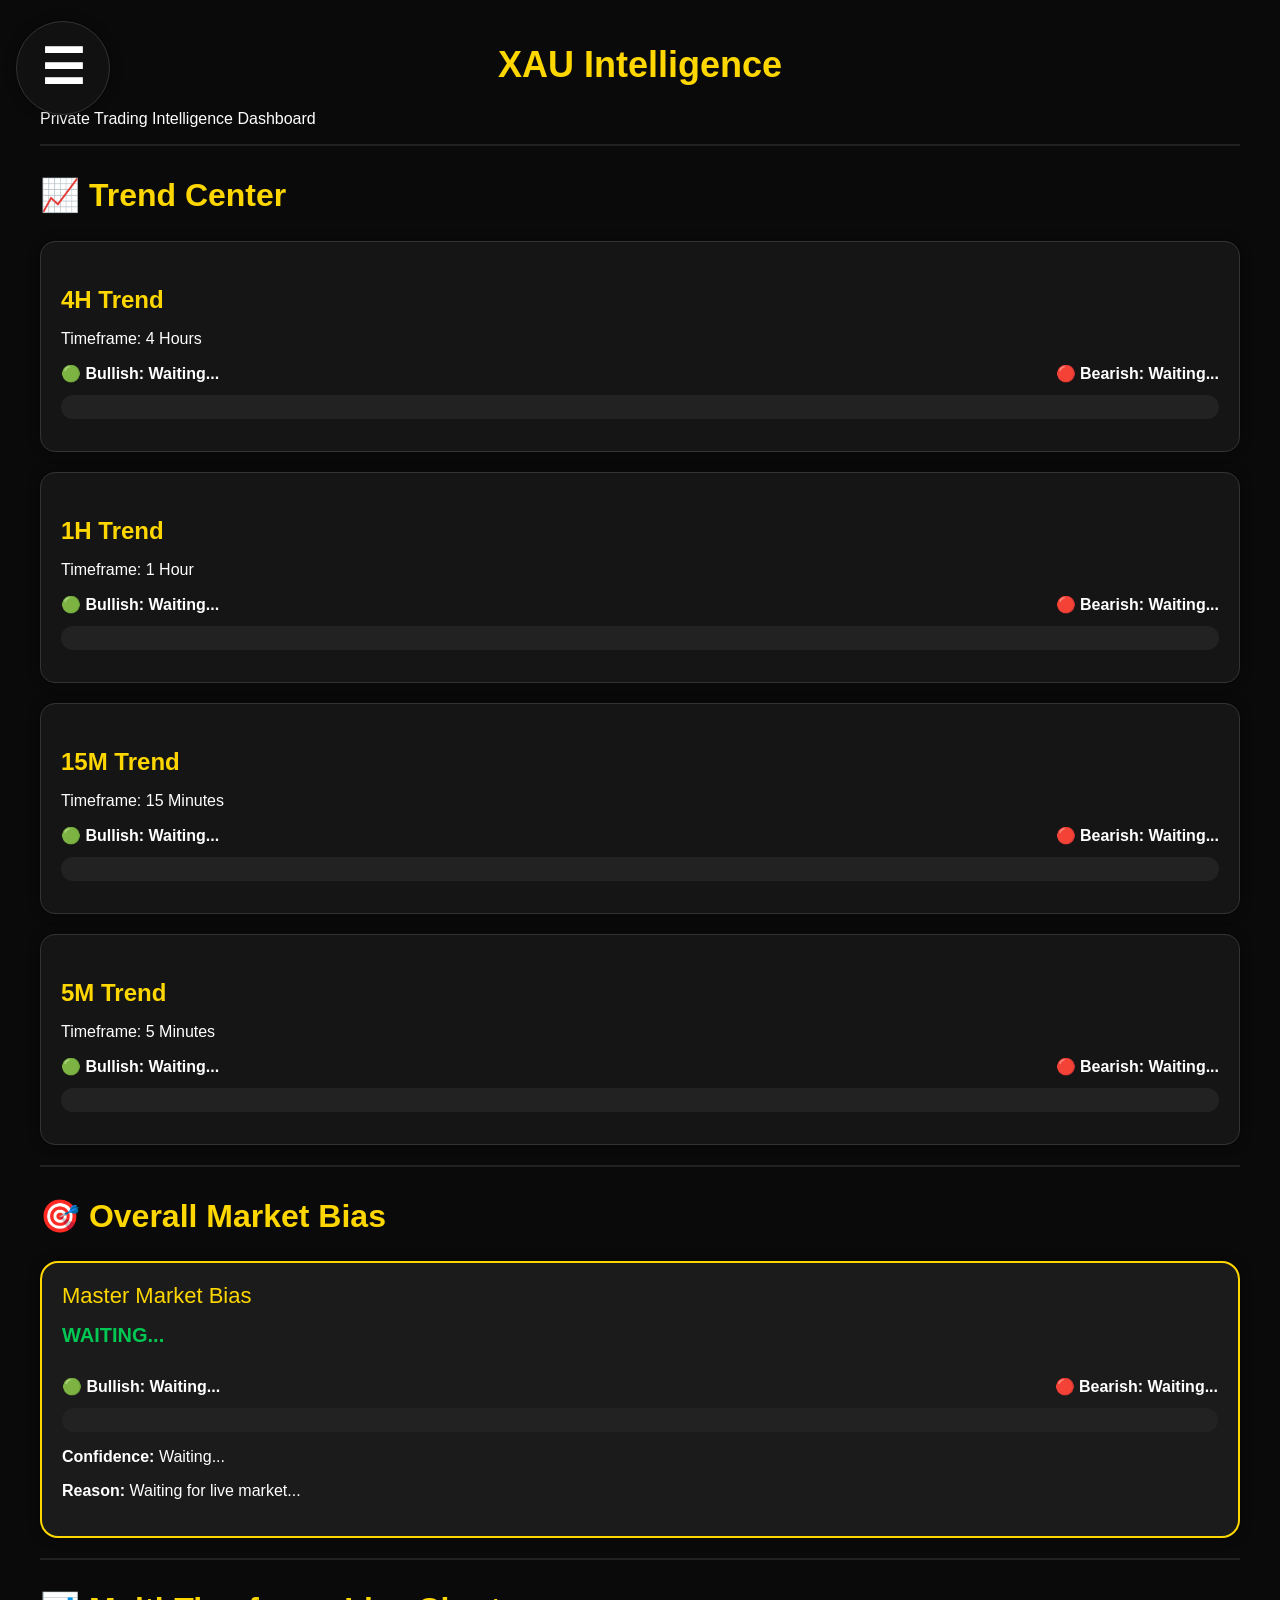
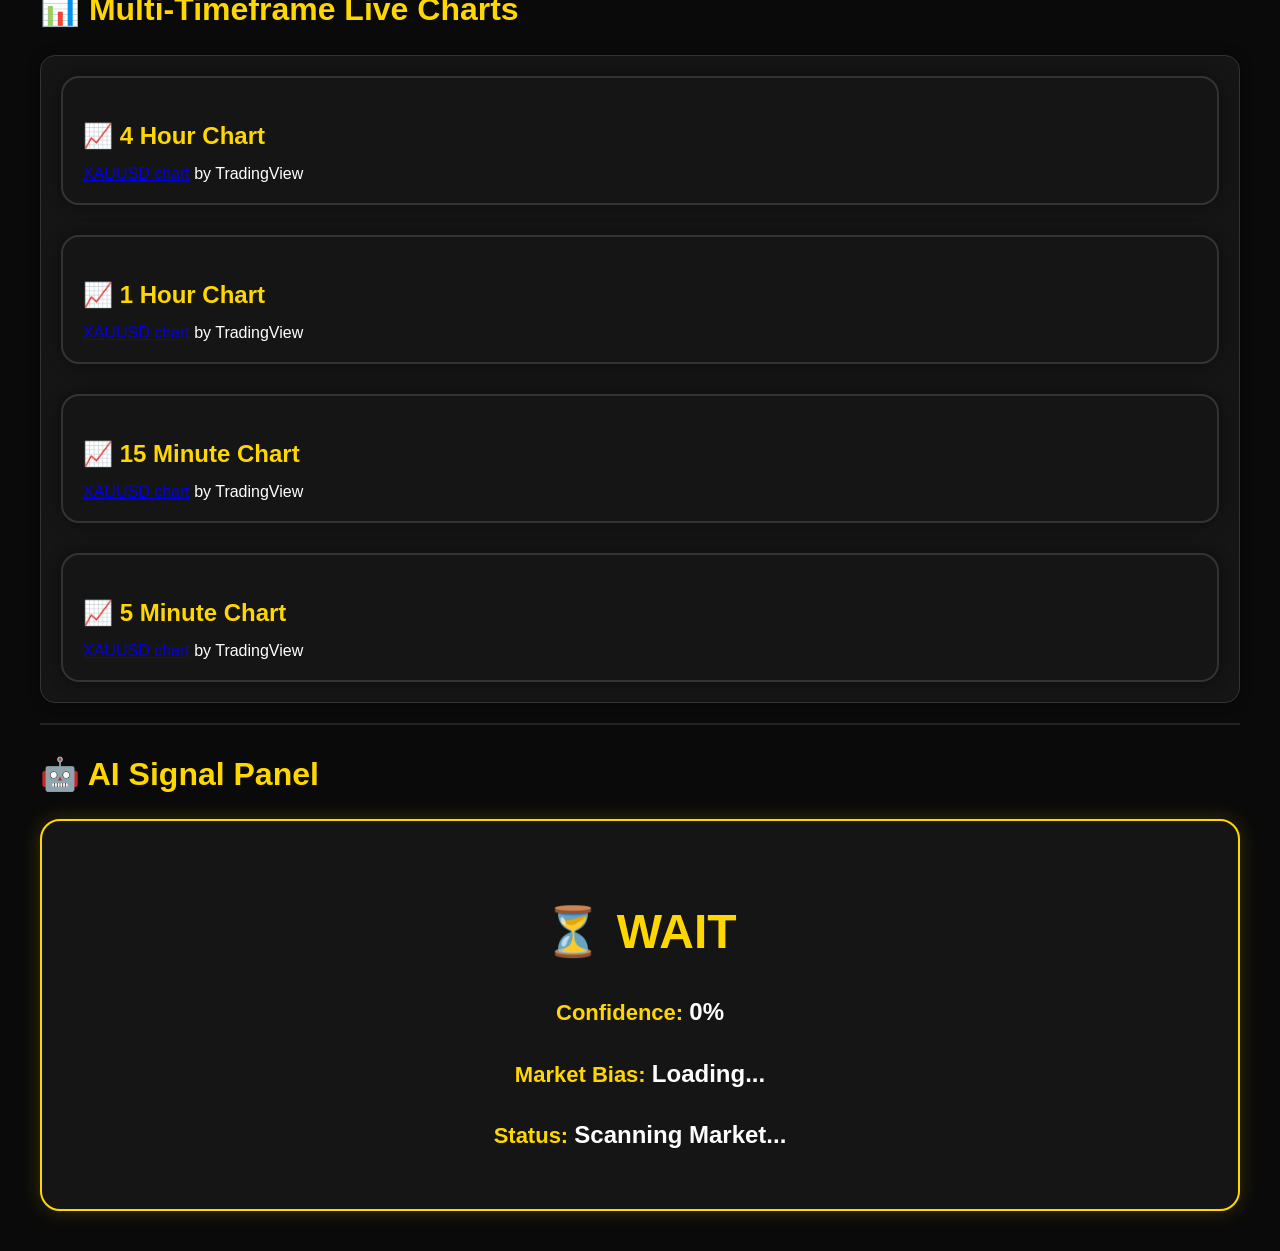
<file: index.html>
<!DOCTYPE html>
<html>
<head>
    <title>XAU Intelligence</title>
    <link rel="stylesheet" href="style.css">
</head>
<body>
<!-- =============================== -->
<!-- Floating Menu Bubble -->
<!-- =============================== -->

<div id="menuBubble">

</div>

<!-- =============================== -->
<!-- Hidden Navigation -->
<!-- =============================== -->

<div id="sideMenu">

<div class="menu-item" id="navDashboard">Dashboard</div>

<div class="menu-item" id="navJournal">Journal</div>

<div class="menu-item" id="navHistory">Trade History</div>

<div class="menu-item" id="navConsistency">Consistency</div>

<div class="menu-item" id="navNews">News</div>

<div class="menu-item" id="navSettings">Settings</div>
    
</div>

<div id="overlay"></div>

    <h1>XAU Intelligence</h1>

    <p>Private Trading Intelligence Dashboard</p>

    <hr>

    <h2>📈 Trend Center</h2>

    <div>
        <h3>4H Trend</h3>
        <p>Timeframe: 4 Hours</p>

        <div class="trend-header">
          <span><strong>🟢 Bullish:</strong> <span id="h4Bull">Waiting...</span></span>
          <span><strong>🔴 Bearish:</strong> <span id="h4Bear">Waiting...</span></span>
        </div>

<div class="meter">
    <div class="bullish-fill" id="h4BullFill"></div>
    <div class="bearish-fill" id="h4BearFill"></div>
</div>
    </div>

    <div>
        <h3>1H Trend</h3>
        <p>Timeframe: 1 Hour</p>

        <div class="trend-header">
            <span><strong>🟢 Bullish:</strong> <span id="h1Bull">Waiting...</span></span>
            <span><strong>🔴 Bearish:</strong> <span id="h1Bear">Waiting...</span></span>
        </div>

        <div class="meter">
    <div class="bullish-fill" id="h1BullFill"></div>
    <div class="bearish-fill" id="h1BearFill"></div>
            </div>
    </div>

    <div>
        <h3>15M Trend</h3>
        <p>Timeframe: 15 Minutes</p>

        <div class="trend-header">
            <span><strong>🟢 Bullish:</strong> <span id="m15Bull">Waiting...</span></span>
            <span><strong>🔴 Bearish:</strong> <span id="m15Bear">Waiting...</span></span>
        </div>

        <div class="meter">
    <div class="bullish-fill" id="m15BullFill"></div>
    <div class="bearish-fill" id="m15BearFill"></div>
        </div>
    </div>

    <div>
        <h3>5M Trend</h3>
        <p>Timeframe: 5 Minutes</p>

        <div class="trend-header">
            <span><strong>🟢 Bullish:</strong> <span id="m5Bull">Waiting...</span></span>
            <span><strong>🔴 Bearish:</strong> <span id="m5Bear">Waiting...</span></span>
        </div>

<div class="meter">
    <div class="bullish-fill" id="m5BullFill"></div>
    <div class="bearish-fill" id="m5BearFill"></div>
</div>
    </div>

    <hr>

    <h2>🎯 Overall Market Bias</h2>

    <div class="bias-card">

        <div class="bias-title">
            Master Market Bias
        </div>

        <div class="bias-status" id="masterBiasStatus">
    WAITING...
        </div>
        <br>

        <div class="trend-header">
            <span><strong>🟢 Bullish:</strong> <span id="masterBull">Waiting...</span></span>
            <span><strong>🔴 Bearish:</strong> <span id="masterBear">Waiting...</span></span>
        </div>

        <div class="meter">
            <div class="bullish-fill" id="masterBullFill" style="width:0%;"></div>
            <div class="bearish-fill" id="masterBearFill" style="width:0%;"></div>
        </div>

        <p><strong>Confidence:</strong> <span id="masterConfidence">Waiting...</span></p>

        <p><strong>Reason:</strong> <span id="masterReason">Waiting for live market...</span></p>

    </div>

    <hr>

<h2>📊 Multi-Timeframe Live Charts</h2>

<div id="chart-section">

    <div class="chart-card">
        <h3>📈 4 Hour Chart</h3>
        <!-- TradingView Widget BEGIN -->
<div class="tradingview-widget-container">
  <div class="tradingview-widget-container__widget"></div>
  <div class="tradingview-widget-copyright"><a href="https://www.tradingview.com/symbols/XAUUSD/?exchange=OANDA" rel="noopener nofollow" target="_blank"><span class="blue-text">XAUUSD chart</span></a><span class="trademark"> by TradingView</span></div>
  <script type="text/javascript" src="https://s3.tradingview.com/external-embedding/embed-widget-advanced-chart.js" async>
  {
  "allow_symbol_change": true,
  "calendar": false,
  "details": false,
  "hide_side_toolbar": true,
  "hide_top_toolbar": false,
  "hide_legend": false,
  "hide_volume": false,
  "hotlist": false,
  "interval": "240",
  "locale": "en",
  "save_image": true,
  "style": "1",
  "symbol": "OANDA:XAUUSD",
  "theme": "dark",
  "timezone": "Etc/UTC",
  "backgroundColor": "#0F0F0F",
  "gridColor": "rgba(242, 242, 242, 0.06)",
  "watchlist": [],
  "withdateranges": false,
  "compareSymbols": [],
  "studies": [],
  "width": 880,
  "height": 650
}
  </script>
</div>
<!-- TradingView Widget END -->
    </div>

    <div class="chart-card">
        <h3>📈 1 Hour Chart</h3>
        <!-- TradingView Widget BEGIN -->
<div class="tradingview-widget-container">
  <div class="tradingview-widget-container__widget"></div>
  <div class="tradingview-widget-copyright"><a href="https://www.tradingview.com/symbols/XAUUSD/?exchange=OANDA" rel="noopener nofollow" target="_blank"><span class="blue-text">XAUUSD chart</span></a><span class="trademark"> by TradingView</span></div>
  <script type="text/javascript" src="https://s3.tradingview.com/external-embedding/embed-widget-advanced-chart.js" async>
  {
  "allow_symbol_change": true,
  "calendar": false,
  "details": false,
  "hide_side_toolbar": true,
  "hide_top_toolbar": false,
  "hide_legend": false,
  "hide_volume": false,
  "hotlist": false,
  "interval": "60",
  "locale": "en",
  "save_image": true,
  "style": "1",
  "symbol": "OANDA:XAUUSD",
  "theme": "dark",
  "timezone": "Etc/UTC",
  "backgroundColor": "#0F0F0F",
  "gridColor": "rgba(242, 242, 242, 0.06)",
  "watchlist": [],
  "withdateranges": false,
  "compareSymbols": [],
  "studies": [],
  "width": 880,
  "height": 650
}
  </script>
</div>
<!-- TradingView Widget END -->
    </div>

    <div class="chart-card">
        <h3>📈 15 Minute Chart</h3>
        <!-- TradingView Widget BEGIN -->
<div class="tradingview-widget-container">
  <div class="tradingview-widget-container__widget"></div>
  <div class="tradingview-widget-copyright"><a href="https://www.tradingview.com/symbols/XAUUSD/?exchange=OANDA" rel="noopener nofollow" target="_blank"><span class="blue-text">XAUUSD chart</span></a><span class="trademark"> by TradingView</span></div>
  <script type="text/javascript" src="https://s3.tradingview.com/external-embedding/embed-widget-advanced-chart.js" async>
  {
  "allow_symbol_change": true,
  "calendar": false,
  "details": false,
  "hide_side_toolbar": true,
  "hide_top_toolbar": false,
  "hide_legend": false,
  "hide_volume": false,
  "hotlist": false,
  "interval": "15",
  "locale": "en",
  "save_image": true,
  "style": "1",
  "symbol": "OANDA:XAUUSD",
  "theme": "dark",
  "timezone": "Etc/UTC",
  "backgroundColor": "#0F0F0F",
  "gridColor": "rgba(242, 242, 242, 0.06)",
  "watchlist": [],
  "withdateranges": false,
  "compareSymbols": [],
  "studies": [],
  "width": 880,
  "height": 650
}
  </script>
</div>
<!-- TradingView Widget END -->
    </div>

    <div class="chart-card">
        <h3>📈 5 Minute Chart</h3>
        <!-- TradingView Widget BEGIN -->
<div class="tradingview-widget-container">
  <div class="tradingview-widget-container__widget"></div>
  <div class="tradingview-widget-copyright"><a href="https://www.tradingview.com/symbols/XAUUSD/?exchange=OANDA" rel="noopener nofollow" target="_blank"><span class="blue-text">XAUUSD chart</span></a><span class="trademark"> by TradingView</span></div>
  <script type="text/javascript" src="https://s3.tradingview.com/external-embedding/embed-widget-advanced-chart.js" async>
  {
  "allow_symbol_change": true,
  "calendar": false,
  "details": false,
  "hide_side_toolbar": true,
  "hide_top_toolbar": false,
  "hide_legend": false,
  "hide_volume": false,
  "hotlist": false,
  "interval": "5",
  "locale": "en",
  "save_image": true,
  "style": "1",
  "symbol": "OANDA:XAUUSD",
  "theme": "dark",
  "timezone": "Etc/UTC",
  "backgroundColor": "#0F0F0F",
  "gridColor": "rgba(242, 242, 242, 0.06)",
  "watchlist": [],
  "withdateranges": false,
  "compareSymbols": [],
  "studies": [],
  "width": 880,
  "height": 650
}
  </script>
</div>
<!-- TradingView Widget END -->
    </div>

</div>

    <hr>

    <h2>🤖 AI Signal Panel</h2>

<div id="ai-signal-panel" class="signal-card">

    <h3 id="signal-type">⏳ WAIT</h3>

    <p>
        <strong>Confidence:</strong>
        <span id="signal-confidence">0%</span>
    </p>

    <p>
        <strong>Market Bias:</strong>
        <span id="market-bias">Loading...</span>
    </p>

    <p>
        <strong>Status:</strong>
        <span id="signal-status">Scanning Market...</span>
    </p>

</div>

<script src="database.js"></script>
<script src="learning-engine.js"></script>
<script src="script.js"></script>
<script src="navigation.js"></script>
</body>
</html>
</file>
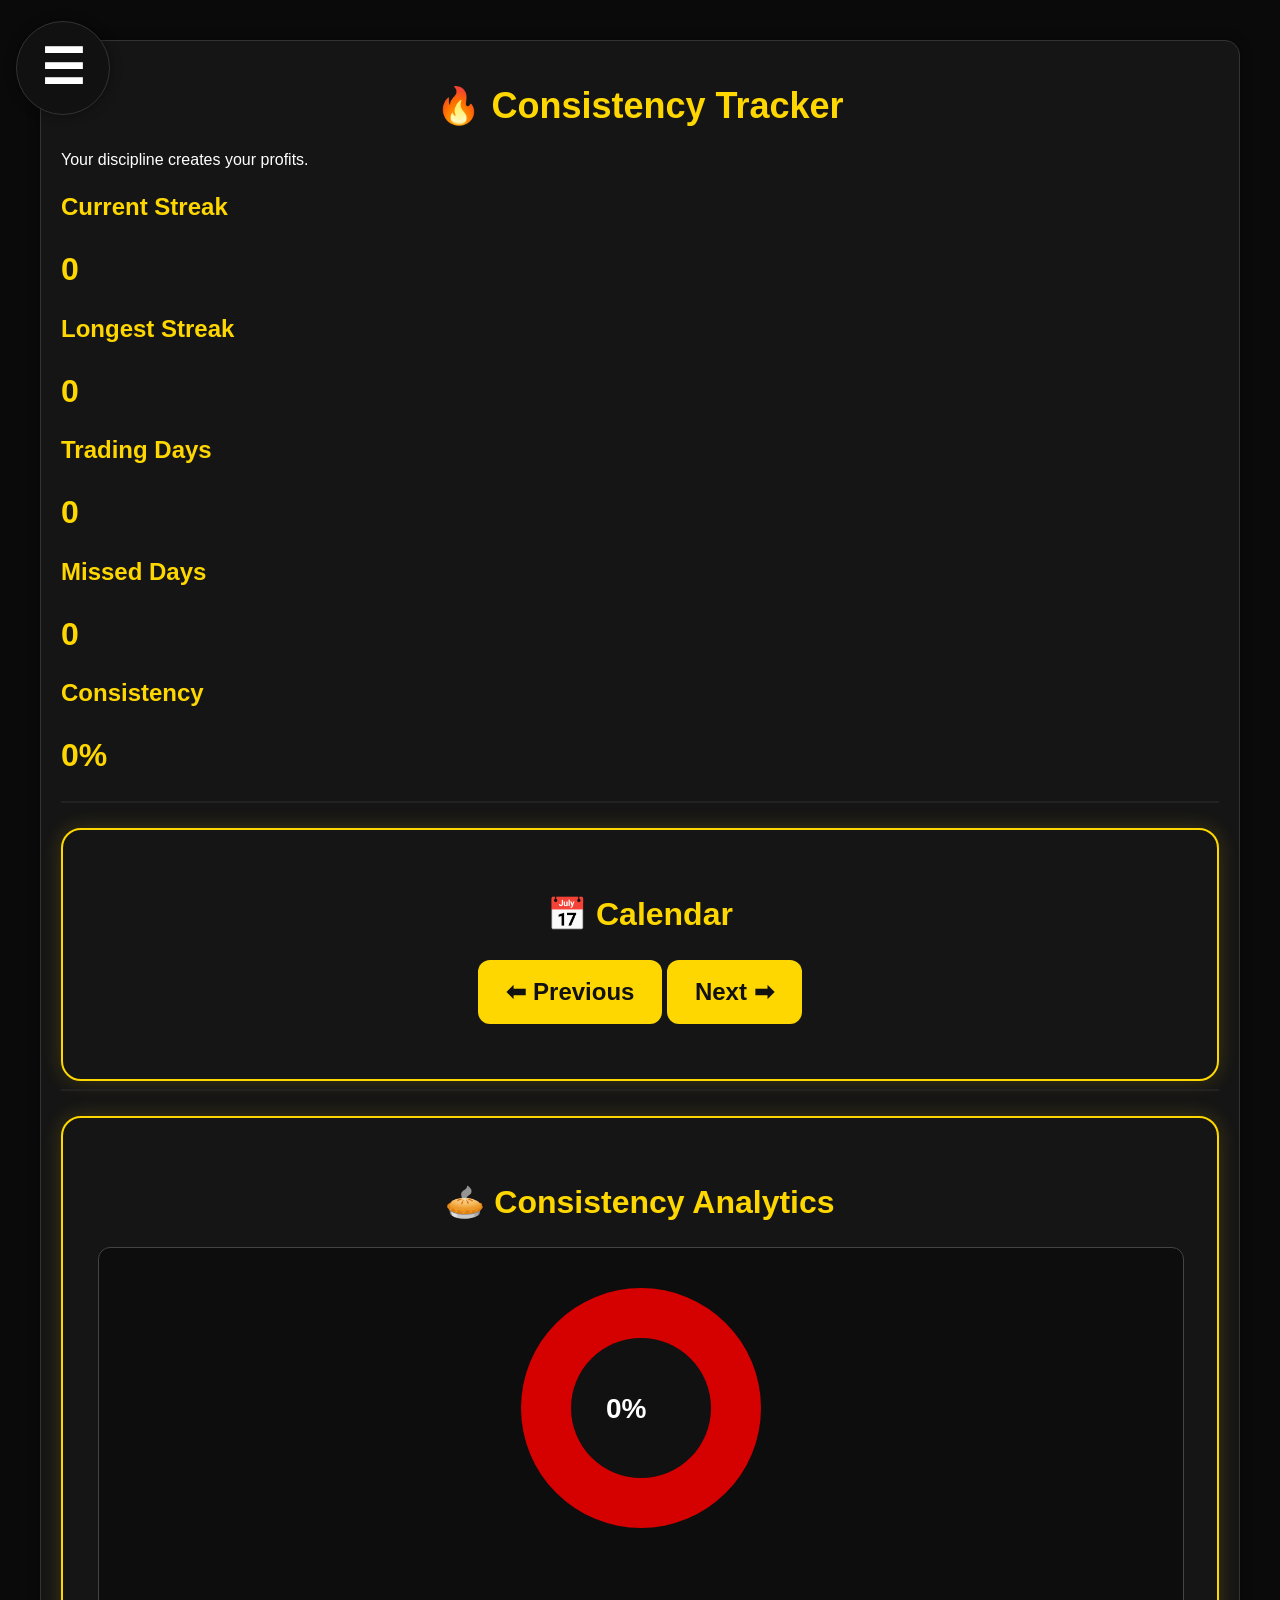
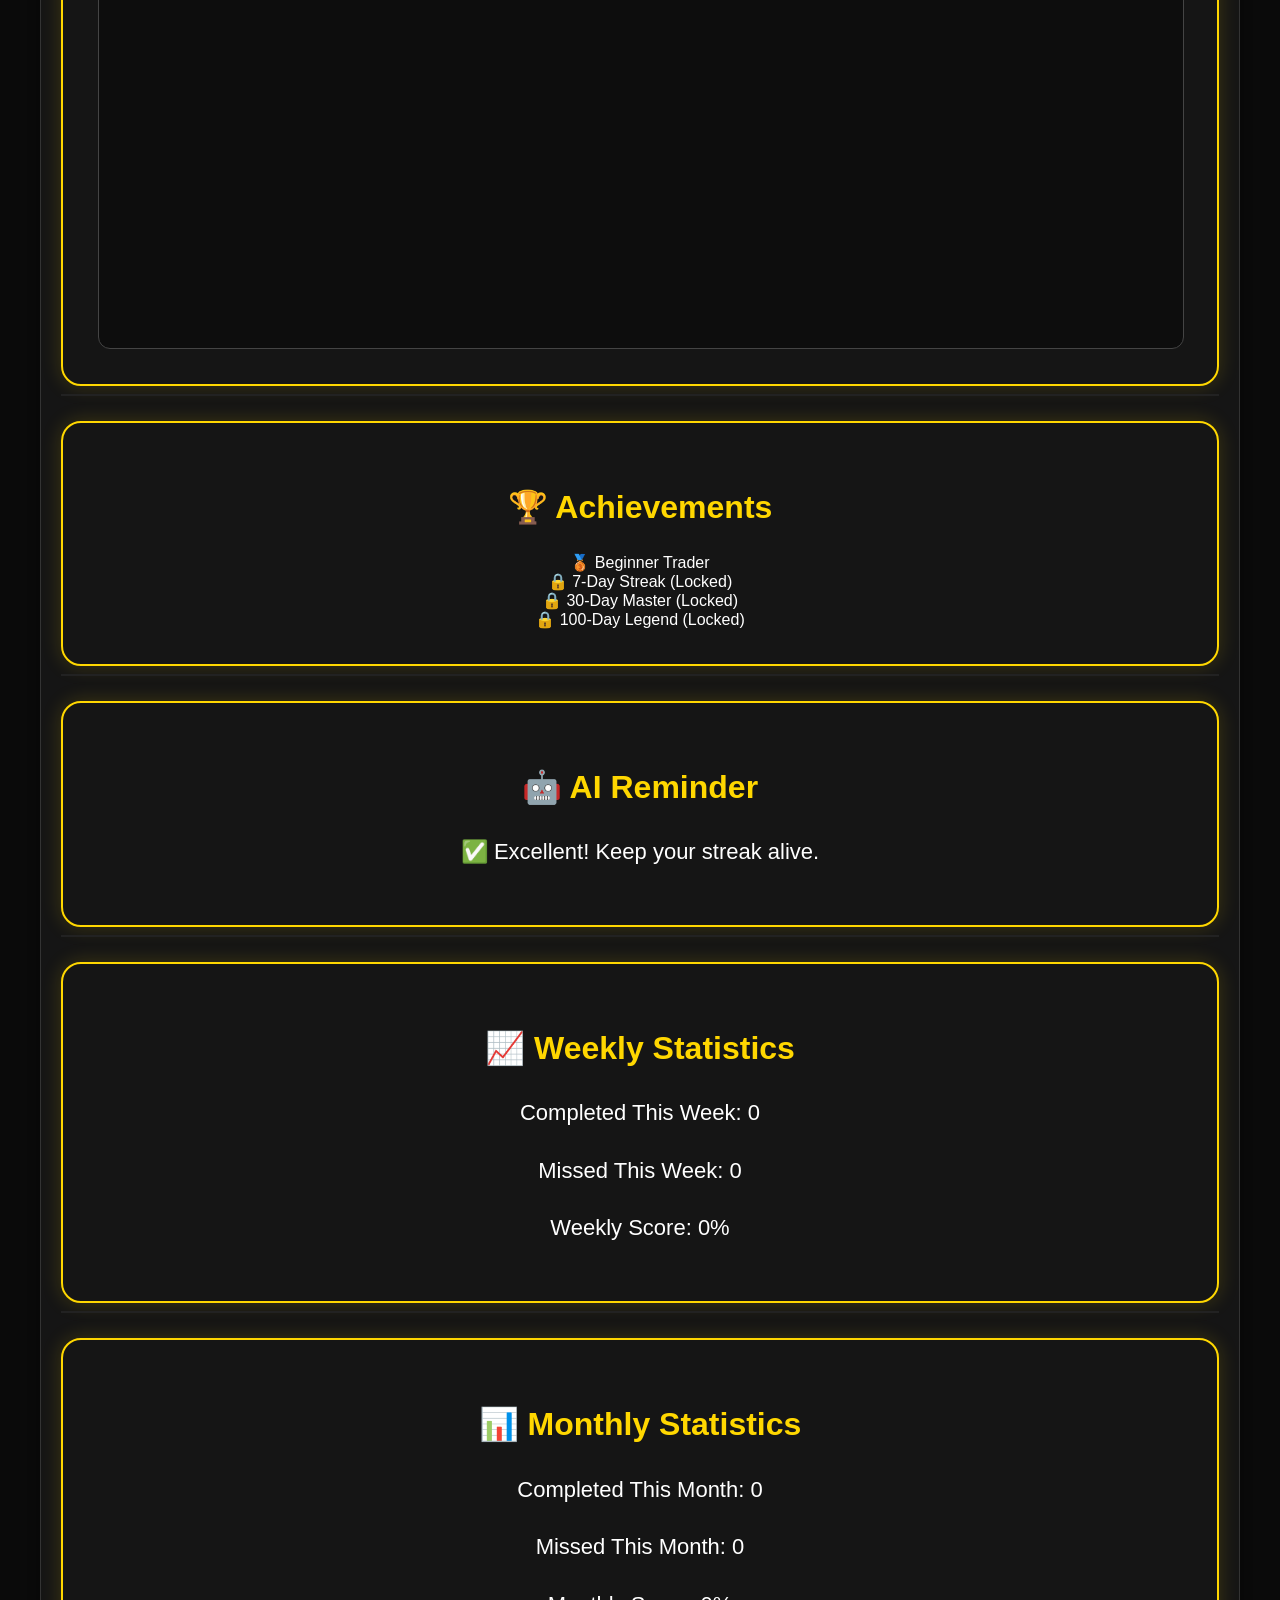
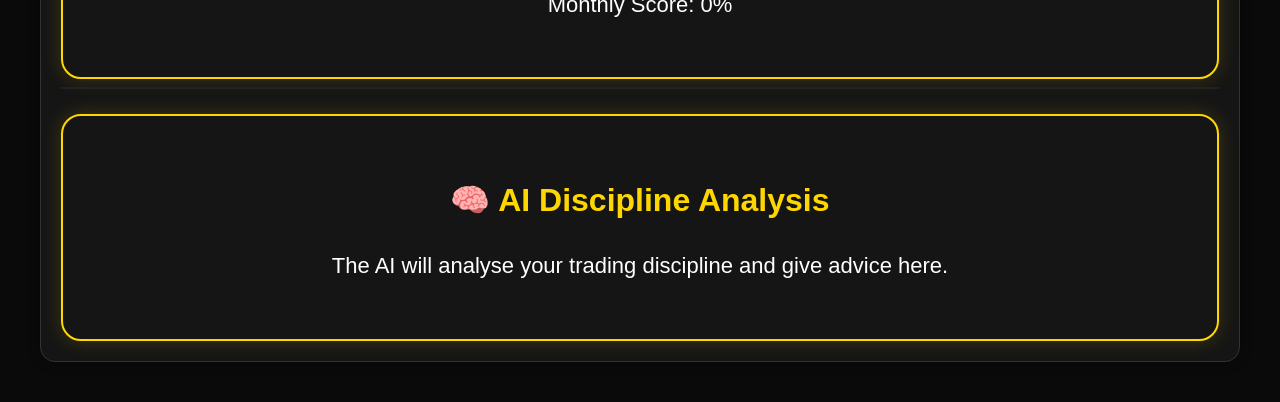
<file: consistency.html>
<!DOCTYPE html>
<html lang="en">

<head>

<meta charset="UTF-8">

<meta name="viewport" content="width=device-width, initial-scale=1.0">

<title>Consistency Tracker</title>

<link rel="stylesheet" href="style.css">

</head>

<body>

<div id="menuBubble"></div>

<div id="sideMenu">

<div class="menu-item" id="navDashboard">Dashboard</div>

<div class="menu-item" id="navJournal">Journal</div>

<div class="menu-item" id="navHistory">Trade History</div>

<div class="menu-item" id="navConsistency">Consistency</div>

<div class="menu-item" id="navNews">News</div>

<div class="menu-item" id="navSettings">Settings</div>

</div>

<div id="overlay"></div>

<div class="page-container">

<h1>🔥 Consistency Tracker</h1>

<p class="subtitle">

Your discipline creates your profits.

</p>

<div class="stats-grid">

<div class="stat-card">

<h3>Current Streak</h3>

<h2 id="currentStreak">0</h2>

</div>

<div class="stat-card">

<h3>Longest Streak</h3>

<h2 id="longestStreak">0</h2>

</div>

<div class="stat-card">

<h3>Trading Days</h3>

<h2 id="days">0</h2>

</div>

<div class="stat-card">

<h3>Missed Days</h3>

<h2 id="missedDays">0</h2>

</div>

<div class="stat-card">

<h3>Consistency</h3>

<h2 id="consistency">0%</h2>

</div>

</div>

<hr>

<div class="signal-card">

<h2 id="monthTitle">📅 Calendar</h2>

<div class="calendar-nav">

<button id="prevMonth">⬅ Previous</button>

<button id="nextMonth">Next ➡</button>

</div>

<div id="calendar"></div>

</div>

<hr>

<div class="signal-card">

<h2>🥧 Consistency Analytics</h2>

<div class="chart-container">

<canvas id="consistencyChart" width="320" height="320"></canvas>

</div>

</div>

<hr>

<div class="signal-card">

<h2>🏆 Achievements</h2>

<div id="badges">

<div class="badge">🥉 Beginner Trader</div>

<div class="badge">🔒 7-Day Streak (Locked)</div>

<div class="badge">🔒 30-Day Master (Locked)</div>

<div class="badge">🔒 100-Day Legend (Locked)</div>

</div>

</div>

<hr>

<div class="signal-card">

<h2>🤖 AI Reminder</h2>

<p id="reminderText">

No reminders yet.

</p>

</div>

<hr>

<div class="signal-card">

<h2>📈 Weekly Statistics</h2>

<p>Completed This Week:
<span id="weekCompleted">0</span></p>

<p>Missed This Week:
<span id="weekMissed">0</span></p>

<p>Weekly Score:
<span id="weekScore">0%</span></p>

</div>

<hr>

<div class="signal-card">

<h2>📊 Monthly Statistics</h2>

<p>Completed This Month:
<span id="monthCompleted">0</span></p>

<p>Missed This Month:
<span id="monthMissed">0</span></p>

<p>Monthly Score:
<span id="monthScore">0%</span></p>

</div>

<hr>

<div class="signal-card">

<h2>🧠 AI Discipline Analysis</h2>

<p id="disciplineMessage">

The AI will analyse your trading discipline and give advice here.

</p>

</div>

<script>

const calendar = document.getElementById("calendar");

let today = new Date();

let currentMonth = today.getMonth();
let currentYear = today.getFullYear();

const months = [
"January","February","March","April","May","June",
"July","August","September","October","November","December"
];

let completedDays = JSON.parse(localStorage.getItem("completedDays")) || [];

let currentStreak = Number(localStorage.getItem("currentStreak")) || 0;

let longestStreak = Number(localStorage.getItem("longestStreak")) || 0;

let tradingDays = Number(localStorage.getItem("tradingDays")) || 0;

let missedDays = Number(localStorage.getItem("missedDays")) || 0;

function saveData(){

localStorage.setItem("completedDays",JSON.stringify(completedDays));

localStorage.setItem("currentStreak",currentStreak);

localStorage.setItem("longestStreak",longestStreak);

localStorage.setItem("tradingDays",tradingDays);

localStorage.setItem("missedDays",missedDays);

}

function updateStats(){

document.getElementById("currentStreak").innerHTML=currentStreak;

document.getElementById("longestStreak").innerHTML=longestStreak;

document.getElementById("days").innerHTML=tradingDays;

document.getElementById("missedDays").innerHTML=missedDays;

let total=tradingDays+missedDays;

let percent=0;

if(total>0){

percent=Math.round((tradingDays/total)*100);

}

document.getElementById("consistency").innerHTML=percent+"%";

}

function updateMonthTitle(){

document.getElementById("monthTitle").innerHTML=
"📅 "+months[currentMonth]+" "+currentYear;

}

function buildCalendar(){

calendar.innerHTML="";

const daysInMonth =
new Date(currentYear,currentMonth+1,0).getDate();

updateMonthTitle();

for(let i=1;i<=daysInMonth;i++){

const day=document.createElement("button");

day.innerHTML=i;

day.className="calendar-day";

const dateString=
new Date(currentYear,currentMonth,i).toDateString();

if(completedDays.includes(dateString)){

day.classList.add("completed");

day.disabled=true;

}

const now=new Date();

if(
i===now.getDate() &&
currentMonth===now.getMonth() &&
currentYear===now.getFullYear()
){

day.classList.add("today");

}

if(
i<now.getDate() &&
currentMonth===now.getMonth() &&
currentYear===now.getFullYear() &&
!completedDays.includes(dateString)
){

day.classList.add("missed");

}

day.onclick=function(){

if(completedDays.includes(dateString)) return;

completedDays.push(dateString);

tradingDays++;

currentStreak++;

if(currentStreak>longestStreak){

longestStreak=currentStreak;

}

saveData();

updateStats();

buildCalendar();

};

calendar.appendChild(day);

}

}

document.getElementById("prevMonth").onclick=function(){

currentMonth--;

if(currentMonth<0){

currentMonth=11;

currentYear--;

}

buildCalendar();

};

document.getElementById("nextMonth").onclick=function(){

currentMonth++;

if(currentMonth>11){

currentMonth=0;

currentYear++;

}

buildCalendar();

};

updateStats();

function drawChart(){

const canvas=document.getElementById("consistencyChart");

const ctx=canvas.getContext("2d");

ctx.clearRect(0,0,320,320);

let total=tradingDays+missedDays;

let percent=0;

if(total>0){

percent=tradingDays/total;

}

ctx.beginPath();

ctx.moveTo(160,160);

ctx.fillStyle="#00C853";

ctx.arc(

160,

160,

120,

-Math.PI/2,

(percent*2*Math.PI)-Math.PI/2

);

ctx.fill();

ctx.beginPath();

ctx.moveTo(160,160);

ctx.fillStyle="#D50000";

ctx.arc(

160,

160,

120,

(percent*2*Math.PI)-Math.PI/2,

1.5*Math.PI

);

ctx.fill();

ctx.beginPath();

ctx.fillStyle="#111";

ctx.arc(160,160,70,0,2*Math.PI);

ctx.fill();

ctx.fillStyle="white";

ctx.font="bold 28px Arial";

ctx.fillText(

Math.round(percent*100)+"%",

125,

170

);

}

drawChart();

if(currentStreak>=7){

document.getElementById("badges").innerHTML+=

"<div class='badge'>🥈 7 Day Streak</div>";

}

if(currentStreak>=30){

document.getElementById("badges").innerHTML+=

"<div class='badge'>🥇 30 Day Master</div>";

}

if(currentStreak>=100){

document.getElementById("badges").innerHTML+=

"<div class='badge'>💎 100 Day Legend</div>";

}

if(missedDays>0){

document.getElementById("reminderText").innerHTML=

"⚠️ You have missed "+missedDays+" trading day(s). Stay disciplined.";

}else{

document.getElementById("reminderText").innerHTML=

"✅ Excellent! Keep your streak alive.";

}

</script>

<script src="database.js"></script>

<script src="learning-engine.js"></script>

<script src="navigation.js"></script>

</body>

</html>
</file>
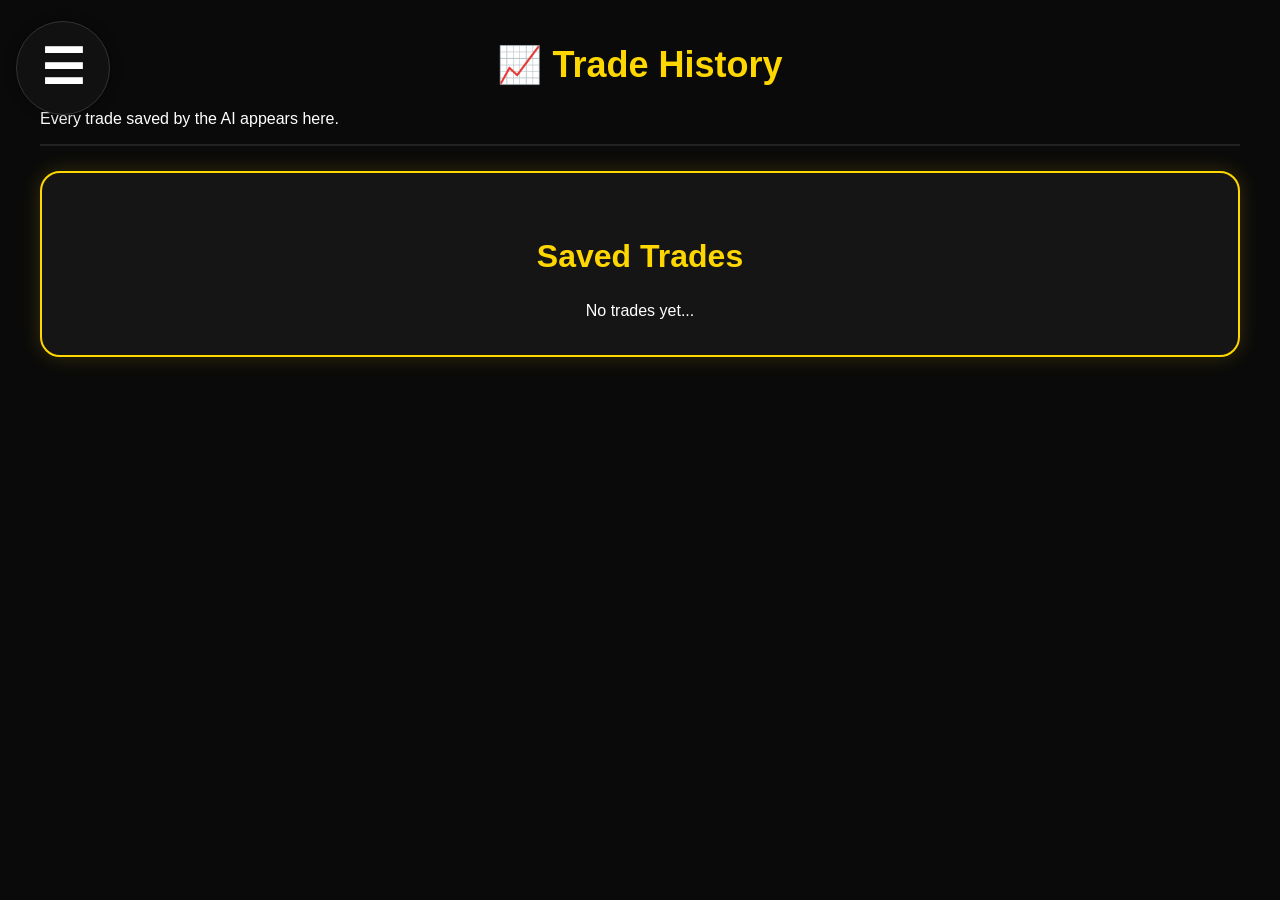
<file: history.html>
<!DOCTYPE html>
<html>
<head>
    <title>Trade History</title>
    <link rel="stylesheet" href="style.css">
</head>

<body>

<!-- Floating Menu -->
<div id="menuBubble"></div>

<!-- Side Menu -->
<div id="sideMenu">

<div class="menu-item" id="navDashboard">Dashboard</div>

<div class="menu-item" id="navJournal">Journal</div>

<div class="menu-item" id="navHistory">Trade History</div>

<div class="menu-item" id="navConsistency">Consistency</div>

<div class="menu-item" id="navNews">News</div>

<div class="menu-item" id="navSettings">Settings</div>

</div>

<div id="overlay"></div>

<h1>📈 Trade History</h1>

<p>Every trade saved by the AI appears here.</p>

<hr>

<div class="signal-card">

<h2>Saved Trades</h2>

<div id="tradeHistory">

No trades yet...

</div>

</div>

<script>

const saved=JSON.parse(localStorage.getItem("LearningEngine"));

if(saved){

document.getElementById("tradeHistory").innerHTML=`

<p><strong>Total Trades:</strong> ${saved.totalTrades}</p>

<p><strong>Winning Trades:</strong> ${saved.winningTrades}</p>

<p><strong>Losing Trades:</strong> ${saved.losingTrades}</p>

<p><strong>Win Rate:</strong> ${saved.winRate}%</p>

`;

}

</script>

<script src="database.js"></script>
<script src="learning-engine.js"></script>
<script src="navigation.js"></script>
</body>
</html>
</file>
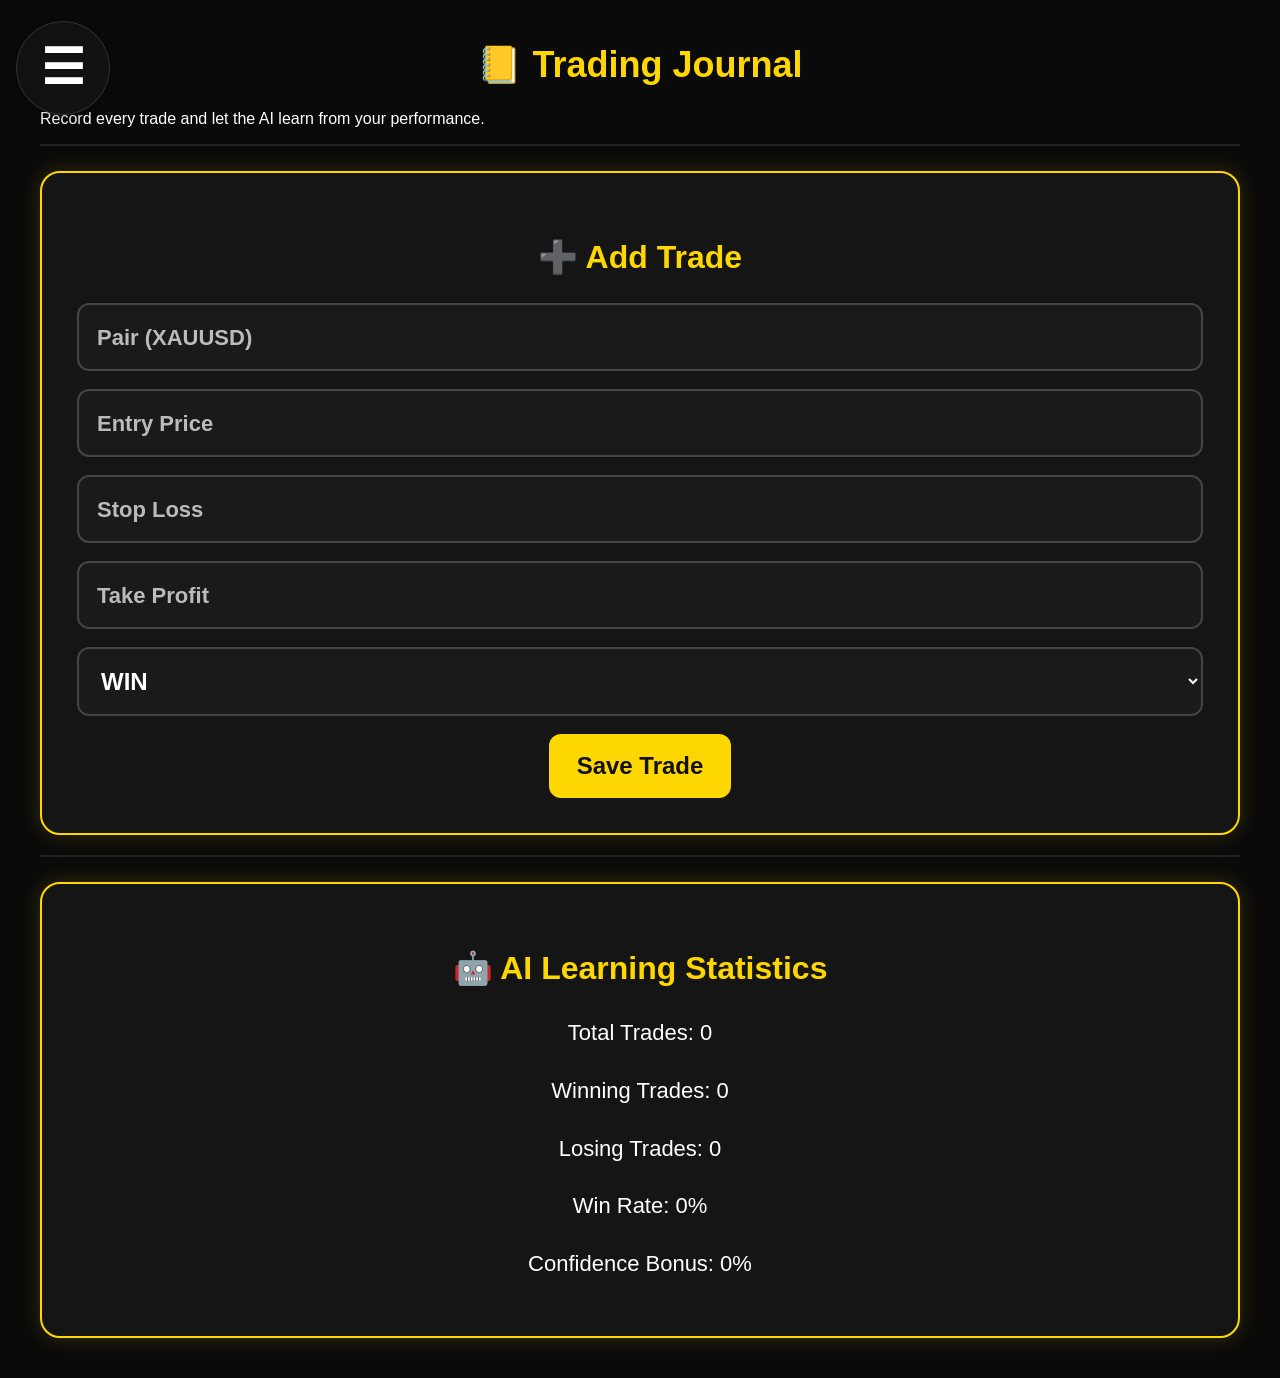
<file: journal.html>
<!DOCTYPE html>
<html>
<head>
    <title>Trading Journal</title>
    <link rel="stylesheet" href="style.css">
</head>

<body>

<!-- =============================== -->
<!-- Floating Menu Bubble -->
<!-- =============================== -->

<div id="menuBubble"></div>

<!-- =============================== -->
<!-- Hidden Navigation -->
<!-- =============================== -->

<div id="sideMenu">

    <div class="menu-item" id="navDashboard">Dashboard</div>

    <div class="menu-item" id="navJournal">Journal</div>

    <div class="menu-item" id="navHistory">Trade History</div>

    <div class="menu-item" id="navConsistency">Consistency</div>

    <div class="menu-item" id="navNews">News</div>

    <div class="menu-item" id="navSettings">Settings</div>

</div>

<div id="overlay"></div>

<h1>📒 Trading Journal</h1>

<p>Record every trade and let the AI learn from your performance.</p>

<hr>

<div class="signal-card">

<h2>➕ Add Trade</h2>

<input id="pair" type="text" placeholder="Pair (XAUUSD)"><br><br>

<input id="entry" type="number" placeholder="Entry Price"><br><br>

<input id="sl" type="number" placeholder="Stop Loss"><br><br>

<input id="tp" type="number" placeholder="Take Profit"><br><br>

<select id="result">
    <option value="WIN">WIN</option>
    <option value="LOSS">LOSS</option>
</select>

<br><br>

<button onclick="saveTrade()">Save Trade</button>

</div>

<hr>

<div class="signal-card">

<h2>🤖 AI Learning Statistics</h2>

<p>Total Trades:
<span id="totalTrades">0</span></p>

<p>Winning Trades:
<span id="winningTrades">0</span></p>

<p>Losing Trades:
<span id="losingTrades">0</span></p>

<p>Win Rate:
<span id="winRate">0%</span></p>

<p>Confidence Bonus:
<span id="confidenceBonus">0%</span></p>

</div>

<script>

function saveTrade(){

const trade={

pair:document.getElementById("pair").value,

entry:document.getElementById("entry").value,

sl:document.getElementById("sl").value,

tp:document.getElementById("tp").value,

result:document.getElementById("result").value

};

LearningEngine.learn(trade);

updateStats();

}

function updateStats(){

document.getElementById("totalTrades").innerHTML=LearningEngine.totalTrades || 0;

document.getElementById("winningTrades").innerHTML=LearningEngine.winningTrades || 0;

document.getElementById("losingTrades").innerHTML=LearningEngine.losingTrades || 0;

document.getElementById("winRate").innerHTML=(LearningEngine.winRate || 0)+"%";

document.getElementById("confidenceBonus").innerHTML=(LearningEngine.confidenceBonus || 0)+"%";

}

updateStats();

</script>

<script src="database.js"></script>
<script src="learning-engine.js"></script>
<script src="navigation.js"></script>

</body>
</html>
</file>
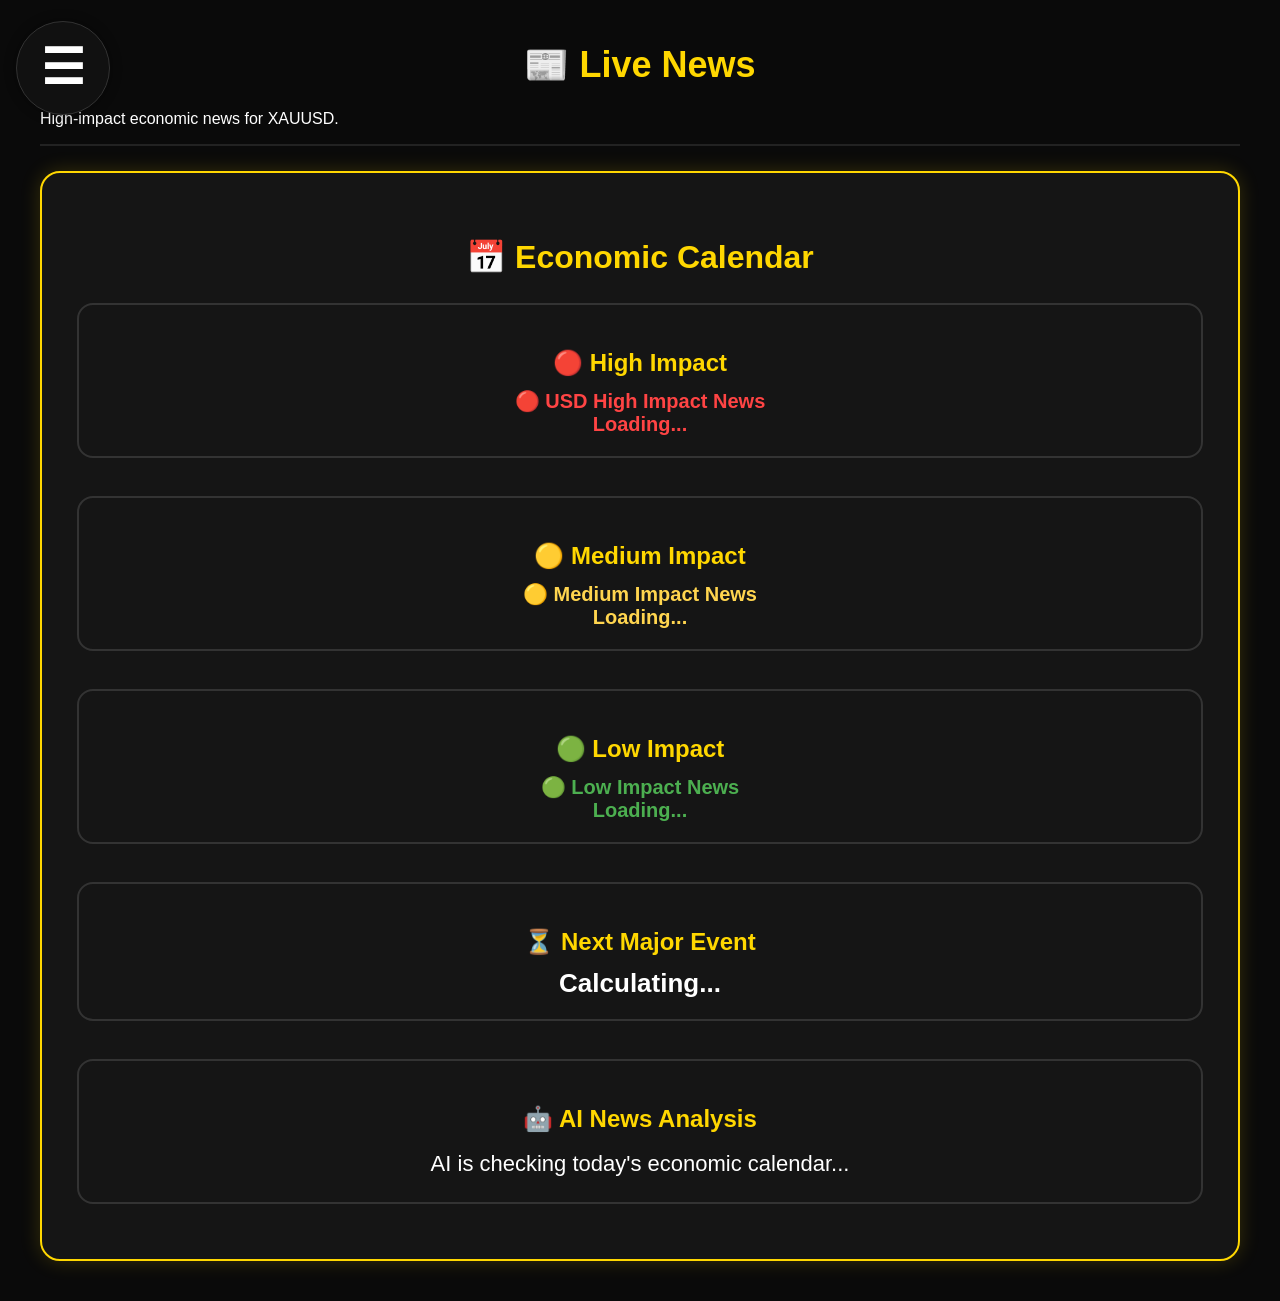
<file: news.html>
<!DOCTYPE html>
<html>
<head>
    <title>Live News</title>
    <link rel="stylesheet" href="style.css">
</head>

<body>

<div id="menuBubble"></div>

<div id="sideMenu">

    <div class="menu-item" id="navDashboard">Dashboard</div>
    <div class="menu-item" id="navJournal">Journal</div>
    <div class="menu-item" id="navHistory">Trade History</div>
    <div class="menu-item" id="navConsistency">Consistency</div>
    <div class="menu-item" id="navNews">News</div>
    <div class="menu-item" id="navSettings">Settings</div>

</div>

<div id="overlay"></div>

<h1>📰 Live News</h1>

<p>High-impact economic news for XAUUSD.</p>

<hr>

<div class="signal-card">

<h2>📅 Economic Calendar</h2>

<div class="news-card">

<h3>🔴 High Impact</h3>

<div id="highImpactNews">
No events loaded...
</div>

</div>

<br>

<div class="news-card">

<h3>🟡 Medium Impact</h3>

<div id="mediumImpactNews">
No events loaded...
</div>

</div>

<br>

<div class="news-card">

<h3>🟢 Low Impact</h3>

<div id="lowImpactNews">
No events loaded...
</div>

</div>

<br>

<div class="news-card">

<h3>⏳ Next Major Event</h3>

<div id="nextNewsCountdown">
Waiting...
</div>

</div>

<br>

<div class="news-card">

<h3>🤖 AI News Analysis</h3>

<div id="aiNewsMessage">
Scanning economic calendar...
</div>
    
</div>

<script src="database.js"></script>
<script src="learning-engine.js"></script>
<script src="navigation.js"></script>
<script src="news-engine.js"></script>

</body>
</html>
</file>
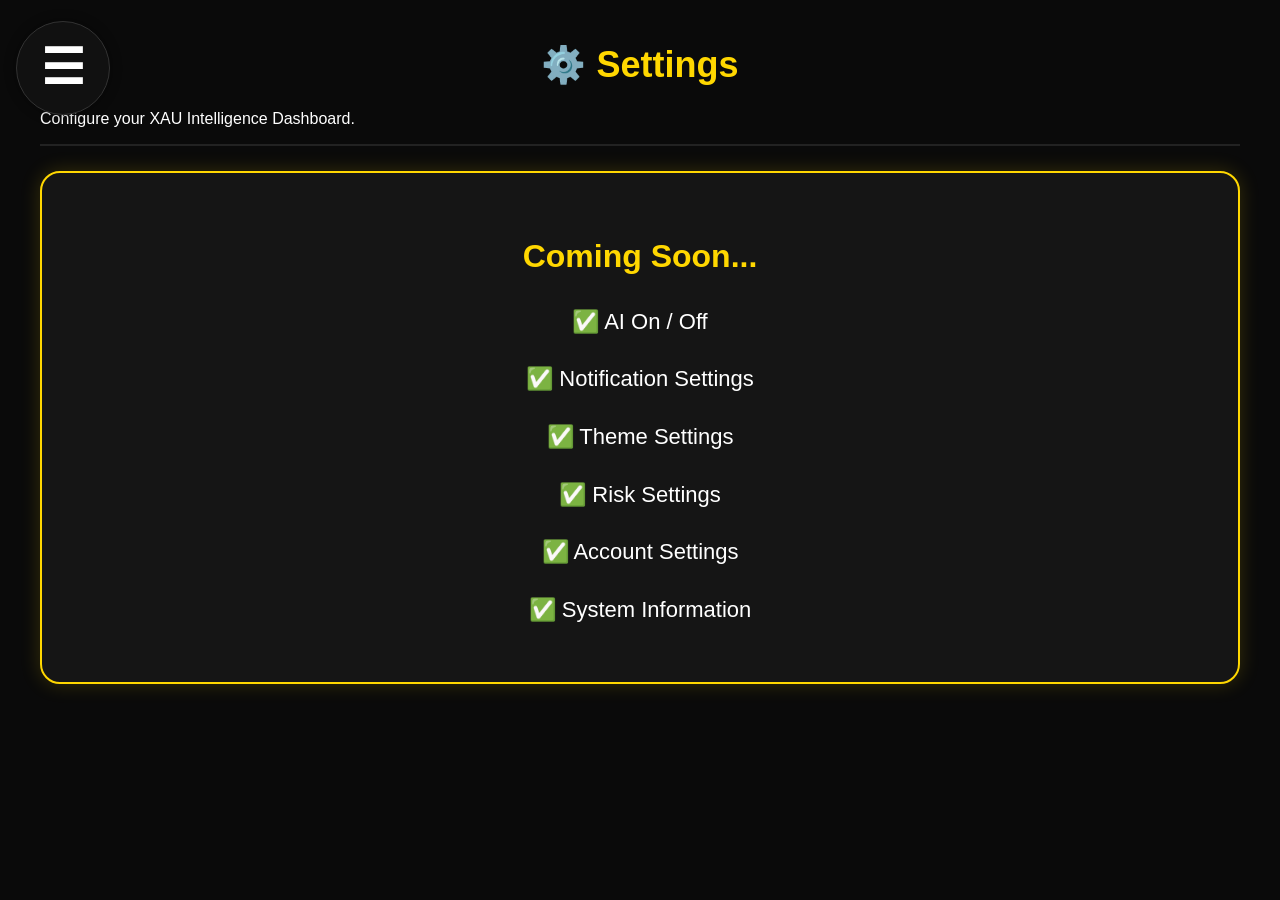
<file: settings.html>
<!DOCTYPE html>
<html>
<head>
    <title>Settings</title>
    <link rel="stylesheet" href="style.css">
</head>

<body>

<div id="menuBubble"></div>

<div id="sideMenu">

    <div class="menu-item" id="navDashboard">Dashboard</div>
    <div class="menu-item" id="navJournal">Journal</div>
    <div class="menu-item" id="navHistory">Trade History</div>
    <div class="menu-item" id="navConsistency">Consistency</div>
    <div class="menu-item" id="navNews">News</div>
    <div class="menu-item" id="navSettings">Settings</div>

</div>

<div id="overlay"></div>

<h1>⚙️ Settings</h1>

<p>Configure your XAU Intelligence Dashboard.</p>

<hr>

<div class="signal-card">

<h2>Coming Soon...</h2>

<p>✅ AI On / Off</p>

<p>✅ Notification Settings</p>

<p>✅ Theme Settings</p>

<p>✅ Risk Settings</p>

<p>✅ Account Settings</p>

<p>✅ System Information</p>

</div>

<script src="database.js"></script>
<script src="learning-engine.js"></script>
<script src="navigation.js"></script>

</body>
</html>
</file>
<file: style.css>
body {
    background-color: #0a0a0a;
    color: white;
    font-family: Arial, sans-serif;
    padding: 20px;
    max-width: 1200px;
    margin: auto;
}

h1 {
    color: gold;
    text-align: center;
    font-size: 36px;
}

h2 {
    color: gold;
    margin-top: 30px;
    font-size: 32px;
}

h3 {
    color: gold;
    font-size: 24px;
    margin-bottom: 15px;
}

p {
    color: white;
}
/* Dashboard Cards */

body > div {
    background-color: #151515;
    border: 1px solid #333;
    border-radius: 15px;
    padding: 20px;
    margin: 20px 0;
    box-shadow: 0 0 12px rgba(0,0,0,0.4);
}

hr {
    border: 1px solid #222;
}

/* Bullish / Bearish Header */

.trend-header {
    display: flex;
    justify-content: space-between;
    align-items: center;
    margin: 12px 0;
    font-size: 16px;
}

.trend-header span {
    font-weight: bold;
}

/* Trend Meter */

.meter {
    display: flex;
    width: 100%;
    height: 24px;
    background: #222;
    border-radius: 50px;
    overflow: hidden;
    margin: 12px 0;
}

.bullish-fill {
    width: 0%;
    background: #00c853;
    transition: width 0.5s ease;
}

.bearish-fill {
    width: 0%;
    background: #d50000;
    transition: width 0.5s ease;
}

/* Master Bias */

.bias-card {
    background: #1b1b1b;
    border: 2px solid gold;
    border-radius: 18px;
    padding: 20px;
}

.bias-title {
    color: gold;
    font-size: 22px;
    margin-bottom: 15px;
}

.bias-status {
    font-size: 20px;
    font-weight: bold;
    color: #00c853;
}

/* ========================= */
/* MULTI CHART SECTION */
/* ========================= */

#chart-section{
    display:flex;
    flex-direction:column;
    gap:30px;
}

.chart-card{
    background:#151515;
    border:2px solid #333;
    border-radius:18px;
    padding:20px;
    box-shadow:0 0 15px rgba(0,0,0,.45);
}

.chart-card h3{
    color:gold;
    margin-bottom:15px;
}

.chart-container{
    width:100%;
    height:700px;
    background:#0d0d0d;
    border:1px solid #444;
    border-radius:12px;
}

/* ========================= */
/* AI SIGNAL PANEL */
/* ========================= */

.signal-card{
    background:#151515;
    border:2px solid gold;
    border-radius:20px;
    padding:35px;
    margin-top:25px;
    text-align:center;
    box-shadow:0 0 20px rgba(255,215,0,.18);
}

#signal-type{
    font-size:48px;
    color:gold;
    margin-bottom:30px;
}

.signal-card p{
    font-size:22px;
    margin:18px 0;
    line-height:1.8;
}

.signal-card strong{
    color:gold;
}

#signal-confidence,
#market-bias,
#signal-status{
    color:white;
    font-weight:bold;
    font-size:24px;
}

/* Hide old timeframe buttons */

#timeframe-buttons{
    display:none;
}

.timeframe-btn{
    display:none;
}

.active-timeframe{
    display:none;
}
/* ================================= */
/* Floating Bubble */
/* ================================= */

#menuBubble{

position:fixed;

top:1px;

left:16px;

width:52px;

height:52px;

border-radius:50%;

background:#111111;

display:flex;

justify-content:center;

align-items:center;

cursor:pointer;

z-index:99999;

}

#menuBubble::before{

content:"☰";

color:#FFFFFF;

font-size:36px;

font-weight:900;

line-height:0.9;

transform:scale(1.35);

}

/* ================================= */
/* Hidden Menu Drawer */
/* ================================= */

#sideMenu{

position:fixed;

top:0;

left:-100%;

width:320px;

height:100vh;

background:#111111;

padding-top:120px;

display:flex;

flex-direction:column;

transition:left .35s ease;

z-index:99998;

overflow-y:auto;

}

#sideMenu.open{

left:0;

}

/* ================================= */
/* Drawer Menu Items */
/* ================================= */

.menu-item{

display:block;

width:100%;

padding:24px 28px;

font-size:32px;

font-weight:900;

font-family:Arial,sans-serif;

color:#FFFFFF;

line-height:1.4;

letter-spacing:0.5px;

cursor:pointer;

user-select:none;

transition:.25s;

}

.menu-item:hover{

color:#FFFFFF;

padding-left:40px;

}

/* ================================= */
/* Overlay */
/* ================================= */

#overlay{

position:fixed;

top:0;

left:0;

width:100%;

height:100%;

background:rgba(0,0,0,.45);

display:none;

z-index:99997;

}

#overlay.show{

display:block;

}
/* ========================= */
/* NEWS PAGE */
/* ========================= */

.news-card{

background:#151515;

border:2px solid #333;

border-radius:16px;

padding:20px;

margin-bottom:20px;

}

.news-card h3{

color:gold;

margin-bottom:12px;

font-size:24px;

}

#highImpactNews{

color:#ff4444;

font-weight:bold;

font-size:20px;

}

#mediumImpactNews{

color:#ffd54f;

font-weight:bold;

font-size:20px;

}

#lowImpactNews{

color:#4caf50;

font-weight:bold;

font-size:20px;

}

#nextNewsCountdown{

font-size:26px;

font-weight:bold;

color:white;

}

#aiNewsMessage{

font-size:22px;

color:white;

line-height:1.7;

}
/* ================================= */
/* Form Inputs */
/* ================================= */

input,
select,
textarea{

width:100%;

padding:18px;

font-size:24px;

font-weight:700;

color:#FFFFFF;

background:#1a1a1a;

border:2px solid #444;

border-radius:12px;

outline:none;

box-sizing:border-box;

}

input::placeholder,
textarea::placeholder{

color:#BBBBBB;

font-size:22px;

font-weight:700;

}

input:focus,
select:focus,
textarea:focus{

border:2px solid gold;

}

button{

padding:18px 28px;

font-size:24px;

font-weight:900;

color:#111111;

background:gold;

border:none;

border-radius:12px;

cursor:pointer;

}

button:hover{

background:#FFD700;

}
/* ================================= */
/* Consistency Calendar */
/* ================================= */

#calendar{

display:grid;

grid-template-columns:repeat(7,1fr);

gap:14px;

margin-top:20px;

}

.calendar-day{

height:90px;

font-size:28px;

font-weight:900;

border-radius:18px;

background:#1A1A1A;

color:#FFFFFF;

border:2px solid #333333;

cursor:pointer;

transition:0.25s;

}

.calendar-day:hover{

transform:scale(1.05);

border:2px solid gold;

background:#2A2A2A;

}

.calendar-day.completed{

background:#00C853;

color:white;

}

.calendar-day.missed{

background:#D50000;

color:white;

}

.calendar-day.today{

border:3px solid gold;

box-shadow:0 0 18px gold;

}
</file>
